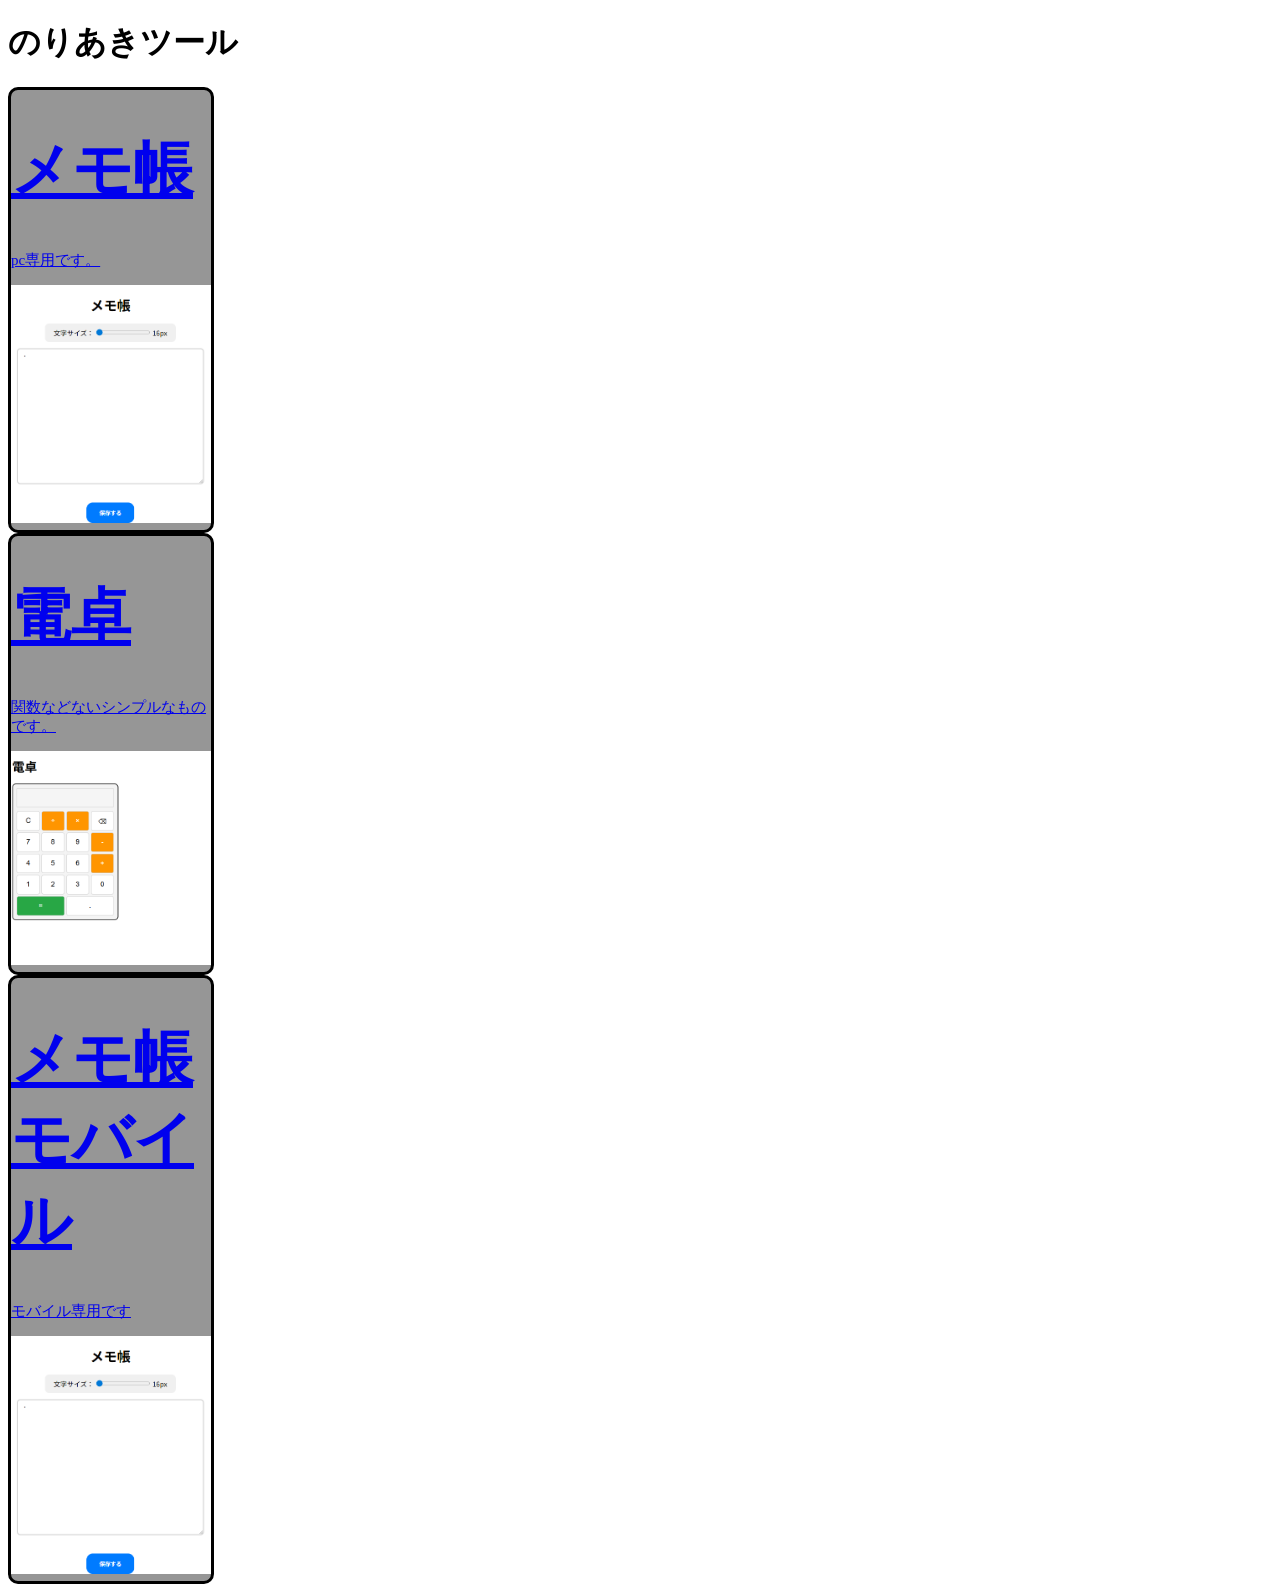
<file: index.html>
<!DOCTYPE html>
<html lang="ja">
<head>
    <meta charset="UTF-8">
    <meta name="viewport" content="width=device-width, initial-scale=1.0">
    <title>のりあきツール</title>
    <link rel="stylesheet" href="style.css">
</head>
<body>
    <h1>のりあきツール</h1>
    <a href="memo1.html">
        <div class="test">
        <h1>メモ帳</h1>
        <p class="p">pc専用です。</p>
        <img src="memo.png" alt="pc専用です。" style="width: 200px; height: auto;">
    </div>
    </a>
    <a href="dentaku.html">
        <div class="test">
        <h1>電卓</h1>
        <p class="p">関数などないシンプルなものです。</p>
        <img src="dentaku.png" alt="pc専用です。" style="width: 200px; height: auto;">
    </div>
    </a>
    <a href="memomoba.html">
        <div class="test">
        <h1>メモ帳 モバイル</h1>
        <p class="p">モバイル専用です</p>
        <img src="memo.png" alt="pc専用です。" style="width: 200px; height: auto;">
    </div>
    </a>
    <script src="script.js">
    </script>
</body>
</html>
</file>
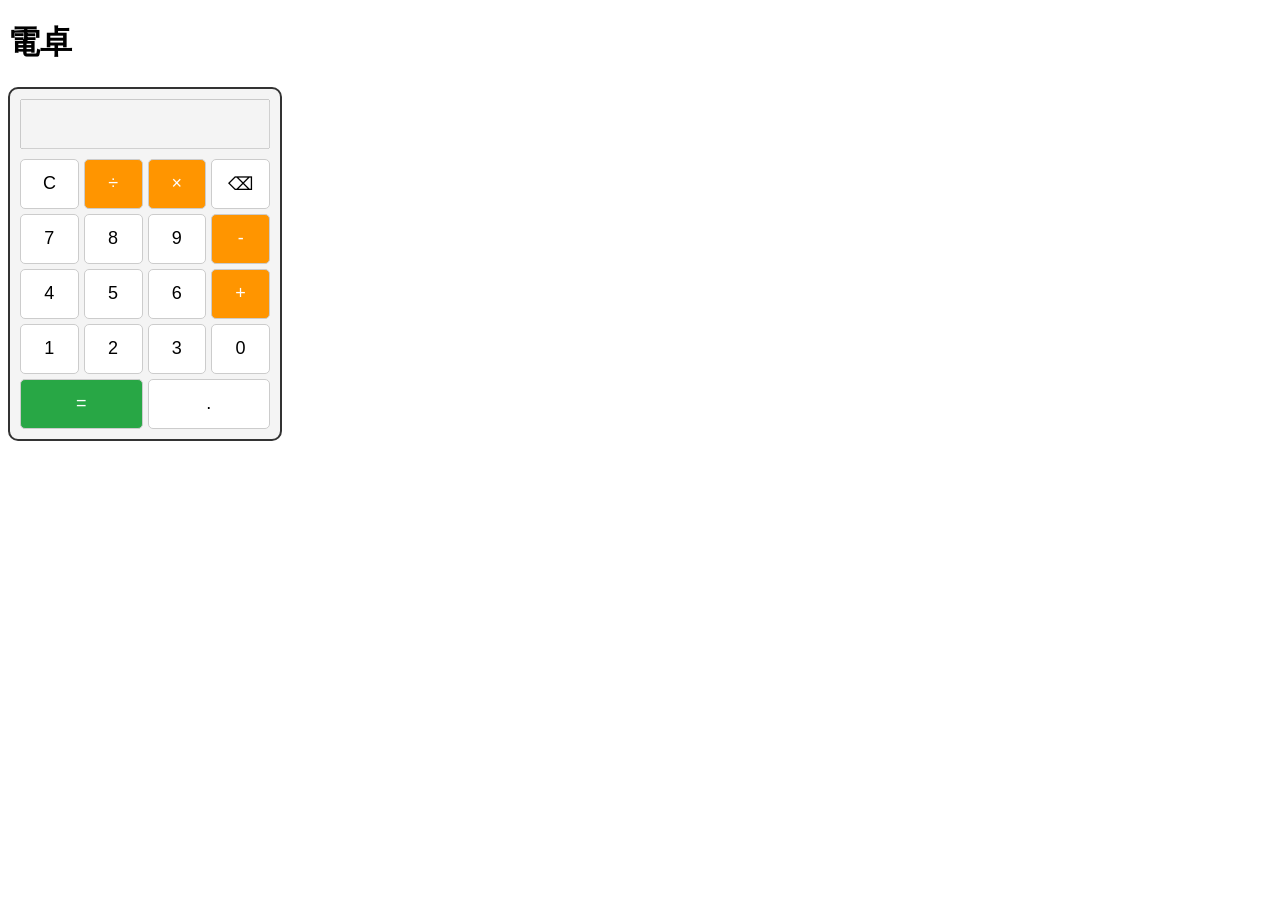
<file: dentaku.html>
<!DOCTYPE html>
<html lang="ja">
<head>
    <meta charset="UTF-8">
    <title>電卓</title>
    <style>
        /* 全体のレイアウト */
        .calculator { width: 250px; border: 2px solid #333; padding: 10px; border-radius: 10px; background: #f4f4f4; }
        /* 画面（表示窓） */
        #display { width: 100%; height: 50px; font-size: 24px; text-align: right; margin-bottom: 10px; box-sizing: border-box; }
        /* ボタンの配置 */
        .buttons { display: grid; grid-template-columns: repeat(4, 1fr); gap: 5px; }
        button { height: 50px; font-size: 18px; cursor: pointer; border-radius: 5px; border: 1px solid #ccc; background: white; }
        button:active { background: #ddd; }
        .operator { background: #ff9500; color: white; } /* 演算子ボタンの色 */
        .equal { background: #28a745; color: white; grid-column: span 2; } /* ＝ボタン */
    </style>
<body>
    <h1>電卓</h1>
    <div class="calculator">
        <!-- 表示画面 -->
        <input type="text" id="display" disabled>
        
        <div class="buttons">
            <!-- ボタン類 -->
            <button onclick="clearDisplay()">C</button>
            <button onclick="appendValue('/')" class="operator">÷</button>
            <button onclick="appendValue('*')" class="operator">×</button>
            <button onclick="backspace()">⌫</button>

            <button onclick="appendValue('7')">7</button>
            <button onclick="appendValue('8')">8</button>
            <button onclick="appendValue('9')">9</button>
            <button onclick="appendValue('-')" class="operator">-</button>

            <button onclick="appendValue('4')">4</button>
            <button onclick="appendValue('5')">5</button>
            <button onclick="appendValue('6')">6</button>
            <button onclick="appendValue('+')" class="operator">+</button>

            <button onclick="appendValue('1')">1</button>
            <button onclick="appendValue('2')">2</button>
            <button onclick="appendValue('3')">3</button>
            <button onclick="appendValue('0')">0</button>
            
            <button onclick="calculate()" class="equal">=</button>
            <button onclick="appendValue('.')" style="grid-column: span 2;">.</button>
        </div>
    </div>

    <script>
        const display = document.getElementById('display');

        // 数字や記号を表示に追加する
        function appendValue(value) {
            display.value += value;
        }

        // 表示を消去する（C）
        function clearDisplay() {
            display.value = '';
        }

        // 1文字消す（⌫）
        function backspace() {
            display.value = display.value.slice(0, -1);
        }

        // 計算を実行する（＝）
        function calculate() {
            try {
                // eval関数を使って文字列を数式として計算する
                display.value = eval(display.value);
            } catch (e) {
                display.value = "Error";
            }
        }
    </script>

</body>
</html>
</file>
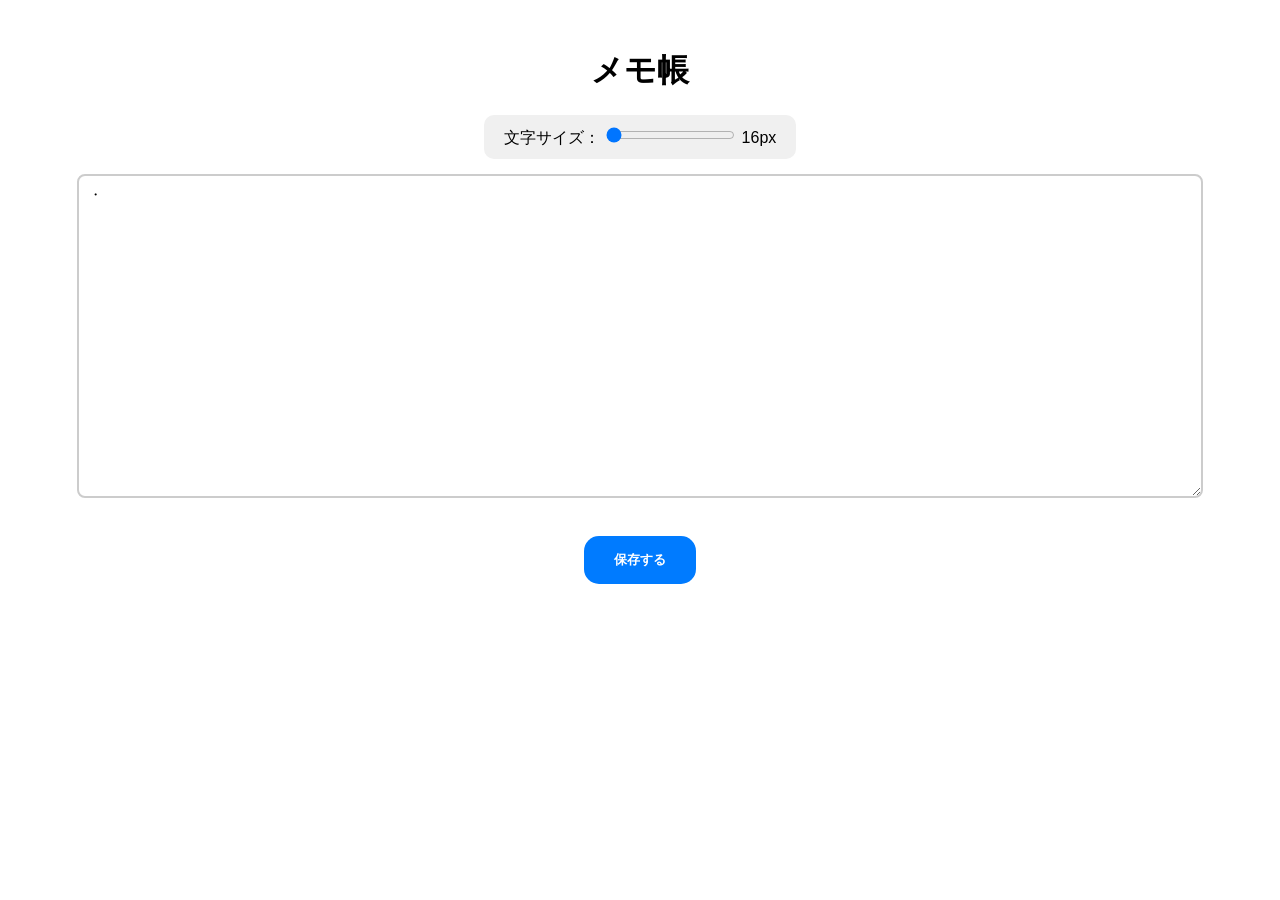
<file: memo1.html>
<!DOCTYPE html>
<html lang="ja">
<head>
    <meta charset="UTF-8">
    <title>メモ帳</title>
    <style>
        body { font-family: sans-serif; display: flex; flex-direction: column; align-items: center; padding: 20px; }
        /* スライダー部分の見た目 */
        .controls { margin-bottom: 15px; background: #f0f0f0; padding: 10px 20px; border-radius: 10px; }
        /* テキストエリア（サイズはJSで動的に変わります） */
        textarea { width: 90%; height: 300px; padding: 10px; border: 2px solid #ccc; border-radius: 8px; }
        button { margin-top: 20px; padding: 15px 30px; cursor: pointer; background: #007bff; color: white; border: none; border-radius: 15px; font-weight: bold; }
    </style>
</head>
<body>

    <h1>メモ帳</h1>

    <!-- 1. サイズ調整用のスライダーを追加 -->
    <div class="controls">
        文字サイズ：
        <input type="range" id="sizeSlider" min="16" max="100" value="16" oninput="changeSize(this.value)">
        <span id="sizeDisplay">16</span>px
    </div>

    <textarea id="memoArea" placeholder="ここにメモを入力してください...">・</textarea>
    <br>
    <button onclick="saveMemo()">保存する</button>

    <script>
        const memoArea = document.getElementById("memoArea");
        const sizeSlider = document.getElementById("sizeSlider");
        const sizeDisplay = document.getElementById("sizeDisplay");

        // 2. ページ読み込み時に「メモ」と「フォントサイズ」を復元
        window.onload = function() {
            const savedData = localStorage.getItem("myMemo");
            if (savedData) memoArea.value = savedData;

            const savedSize = localStorage.getItem("myFontSize");
            if (savedSize) {
                changeSize(savedSize); // 保存されたサイズを適用
                sizeSlider.value = savedSize; // スライダーの位置も戻す
            }
        };

        // 3. スライダーを動かしたときにリアルタイムでサイズを変える関数
        function changeSize(newSize) {
            memoArea.style.fontSize = newSize + "px"; // テキストエリアの文字サイズを変更
            sizeDisplay.innerText = newSize; // 横の数字表示を更新
        }

        // 4. 保存ボタンを押したときに「サイズ」も一緒に保存する
        function saveMemo() {
            localStorage.setItem("myMemo", memoArea.value);
            localStorage.setItem("myFontSize", sizeSlider.value); // サイズも保存！
            alert("メモと設定を保存しました。");
        }
        memoArea.addEventListener('keydown', function(e) {
            if (e.key === 'Enter') {
                // 1. Enterが押されたら、デフォルトの改行動作を一度キャンセル
                e.preventDefault();

                // 2. 今のカーソル位置を取得
                const start = this.selectionStart;
                const end = this.selectionEnd;
                const value = this.value;

                // 3. 「改行 + ・」を今の位置に差し込む
                this.value = value.substring(0, start) + "\n・" + value.substring(end);

                // 4. カーソルの位置を「・」の直後に移動させる
                this.selectionStart = this.selectionEnd = start + 2;
            }
        });
    </script>

</body>
</html>
</file>
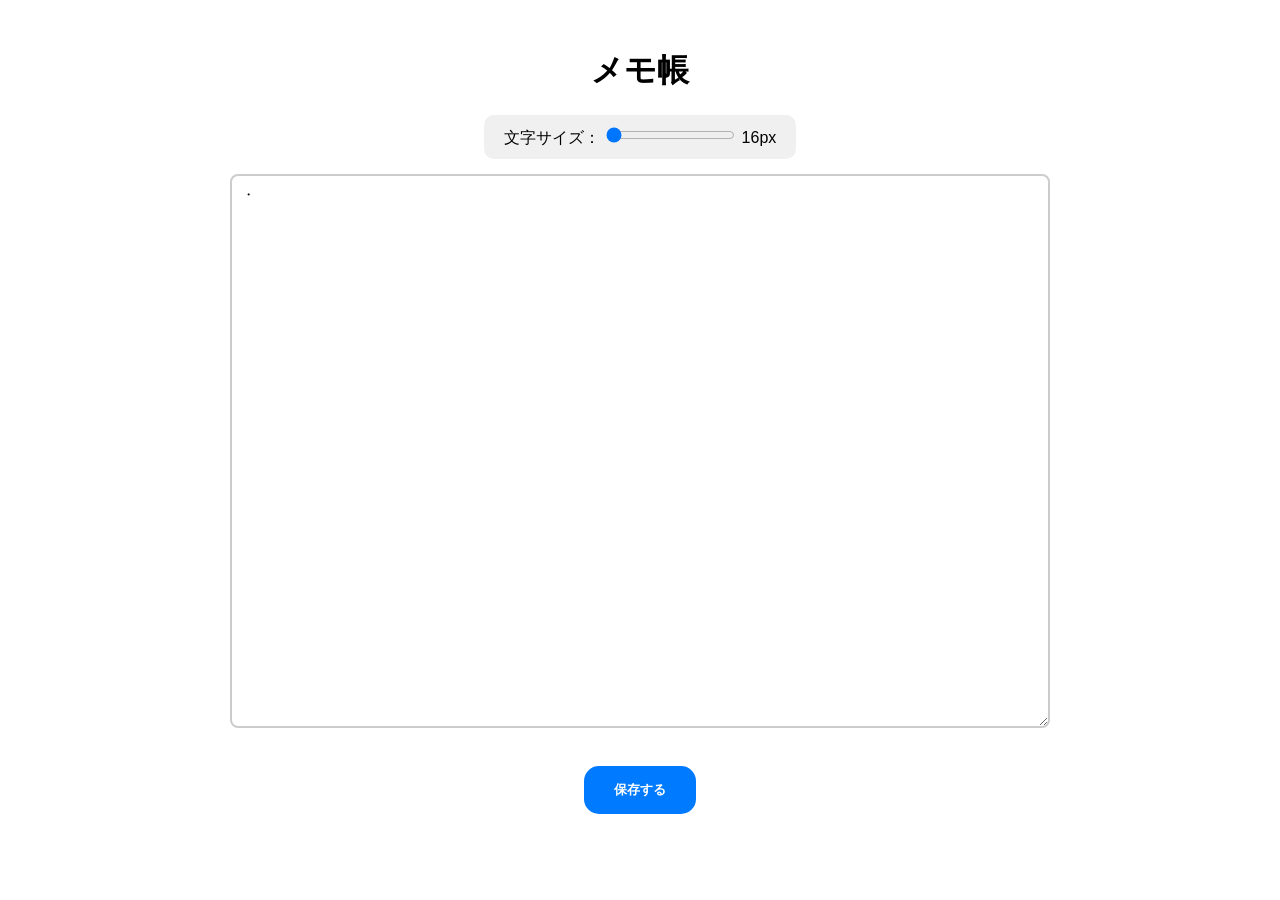
<file: memomoba.html>
<!DOCTYPE html>
<html lang="ja">
<head>
    <meta charset="UTF-8">
    <title>メモ帳</title>
    <style>
        body { font-family: sans-serif; display: flex; flex-direction: column; align-items: center; padding: 20px; }
        /* スライダー部分の見た目 */
        .controls { margin-bottom: 15px; background: #f0f0f0; padding: 10px 20px; border-radius: 10px; }
        /* テキストエリア（サイズはJSで動的に変わります） */
        textarea { width: 65%; height: 530px; padding: 10px; border: 2px solid #ccc; border-radius: 8px; }
        button { margin-top: 20px; padding: 15px 30px; cursor: pointer; background: #007bff; color: white; border: none; border-radius: 15px; font-weight: bold; }
    </style>
</head>
<body>

    <h1>メモ帳</h1>

    <!-- 1. サイズ調整用のスライダーを追加 -->
    <div class="controls">
        文字サイズ：
        <input type="range" id="sizeSlider" min="16" max="100" value="16" oninput="changeSize(this.value)">
        <span id="sizeDisplay">16</span>px
    </div>

    <textarea id="memoArea" placeholder="ここにメモを入力してください...">・</textarea>
    <br>
    <button onclick="saveMemo()">保存する</button>

    <script>
        const memoArea = document.getElementById("memoArea");
        const sizeSlider = document.getElementById("sizeSlider");
        const sizeDisplay = document.getElementById("sizeDisplay");

        // 2. ページ読み込み時に「メモ」と「フォントサイズ」を復元
        window.onload = function() {
            const savedData = localStorage.getItem("myMemo");
            if (savedData) memoArea.value = savedData;

            const savedSize = localStorage.getItem("myFontSize");
            if (savedSize) {
                changeSize(savedSize); // 保存されたサイズを適用
                sizeSlider.value = savedSize; // スライダーの位置も戻す
            }
        };

        // 3. スライダーを動かしたときにリアルタイムでサイズを変える関数
        function changeSize(newSize) {
            memoArea.style.fontSize = newSize + "px"; // テキストエリアの文字サイズを変更
            sizeDisplay.innerText = newSize; // 横の数字表示を更新
        }

        // 4. 保存ボタンを押したときに「サイズ」も一緒に保存する
        function saveMemo() {
            localStorage.setItem("myMemo", memoArea.value);
            localStorage.setItem("myFontSize", sizeSlider.value); // サイズも保存！
            alert("メモと設定を保存しました。");
        }
        memoArea.addEventListener('keydown', function(e) {
            if (e.key === 'Enter') {
                // 1. Enterが押されたら、デフォルトの改行動作を一度キャンセル
                e.preventDefault();

                // 2. 今のカーソル位置を取得
                const start = this.selectionStart;
                const end = this.selectionEnd;
                const value = this.value;

                // 3. 「改行 + ・」を今の位置に差し込む
                this.value = value.substring(0, start) + "\n・" + value.substring(end);

                // 4. カーソルの位置を「・」の直後に移動させる
                this.selectionStart = this.selectionEnd = start + 2;
            }
        });
    </script>

</body>
</html>
</file>
<file: style.css>
.test{
    border: 3px solid black;
    width: 200px;
    height: 450x;
    font-size: 30px;
    border-radius: 10px;
    background-color: rgb(150, 150,150);
    animation-name: name;
    transition: transform 0.5s ease;
    display: in;
}

p{
    font-size: 15px;
}

.test:hover{
    transform: translateY(-10px);
}
</file>
